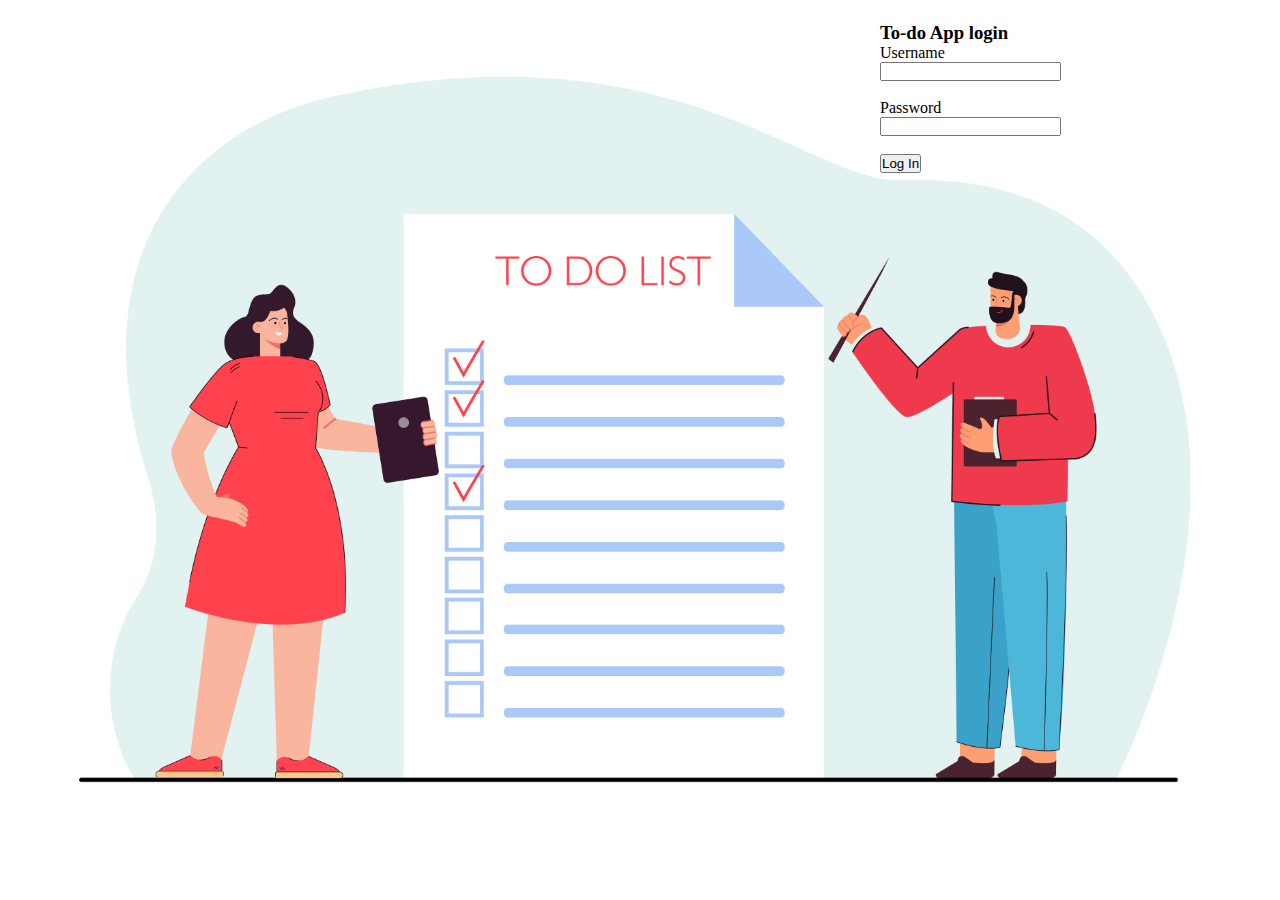
<file: index.html>
<!DOCTYPE html>
<html lang="en">

<head>
    <meta charset="UTF-8">
    <meta http-equiv="X-UA-Compatible" content="IE=edge">
    <meta name="viewport" content="width=device-width, initial-scale=1.0">
    <title>Login</title>
    <link rel="stylesheet" href="style.css">

    <link href="https://cdn.jsdelivr.net/npm/bootstrap@5.3.0-alpha3/dist/css/bootstrap.min.css" rel="stylesheet"
        integrity="sha384-KK94CHFLLe+nY2dmCWGMq91rCGa5gtU4mk92HdvYe+M/SXH301p5ILy+dN9+nJOZ" crossorigin="anonymous">
    <script src="https://cdn.jsdelivr.net/npm/bootstrap@5.3.0-alpha3/dist/js/bootstrap.bundle.min.js"
        integrity="sha384-ENjdO4Dr2bkBIFxQpeoTz1HIcje39Wm4jDKdf19U8gI4ddQ3GYNS7NTKfAdVQSZe"
        crossorigin="anonymous"></script>
</head>
<body class="index">
    <div class="container">
        <div class="row">
            
    <div class="login-page" id="loginform">
        <div class="form">
            <h3 class="text-left mb-3">To-do App login</h3>
            <label for="Username">Username</label>
            <br>
            <input type="text" id="username" class="input-field" required/>

            <br>
            <br>
            <label for="password">Password</label>
            <br>
            <input type="password" id="pwd" class="input-field" required>

            <br>
            <br>
            <button class type="login-button" onclick="login(todopage)">Log In</button>
        </form>
    </div>
</div>
<script src="todo.js"></script>
</body>
</html>
</file>
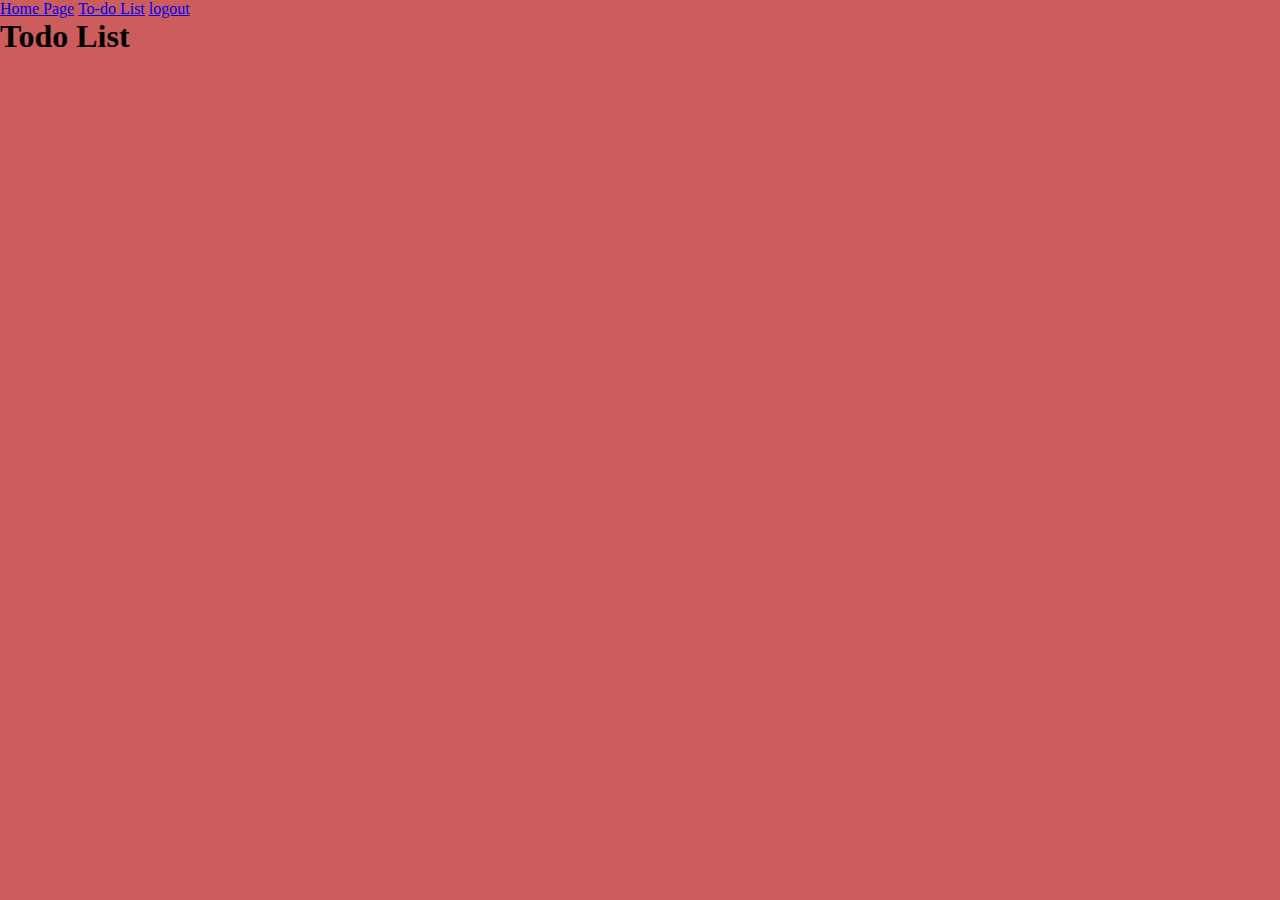
<file: todo.html>
<!DOCTYPE html>
<html lang="en">
<head>
    <meta charset="UTF-8">
    <meta http-equiv="X-UA-Compatible" content="IE=edge">
    <meta name="viewport" content="width=device-width, initial-scale=1.0">
    <title>ToDo Page</title>
    <link href="https://cdn.jsdelivr.net/npm/bootstrap@5.3.0-alpha3/dist/css/bootstrap.min.css" rel="stylesheet" integrity="sha384-KK94CHFLLe+nY2dmCWGMq91rCGa5gtU4mk92HdvYe+M/SXH301p5ILy+dN9+nJOZ" crossorigin="anonymous">
    <script src="https://cdn.jsdelivr.net/npm/bootstrap@5.3.0-alpha3/dist/js/bootstrap.bundle.min.js" integrity="sha384-ENjdO4Dr2bkBIFxQpeoTz1HIcje39Wm4jDKdf19U8gI4ddQ3GYNS7NTKfAdVQSZe" crossorigin="anonymous"></script>
    <link rel="stylesheet" href="style.css">
    <link rel="stylesheet" href="index.html">
    <link rel="stylesheet" href="homepage.html">
    <link rel="stylesheet" href="todo.html">


</head>
<body class="listpage">
    <!-- header -->
        <nav class="navbar bg-body-tertiary">
            <div class="container-fluid">
                <div id="demo">
                    <a class="navbar-brand" href="homepage.html">Home Page</a>
                    <a class="navbar-brand" href="todo.html">To-do List</a>
                    <a class="navbar-brand" href="index.html">logout</a>
                </div>
            </div>
        </nav>
        <!--header End-->
        <h1>Todo List</h1>
        <ul id="todo-list"></ul>
        <!--listpage end-->
        <script src="api.js"></script>
</body>
</html>
</file>
<file: style.css>
@import url(https://fonts.googleapis.com/css?family=Roboto:300);

* {
  margin: 0px;
  padding: 0px;
}

.about {

  margin-right: 20px;
  width: 40em;
  height: 30em;
  margin-top: 60px;

}

.formlog {
  margin-top: 10px;
  border: 1px;
  background-color: lightpink;
}
.form{
  margin-left: 55em;
  margin-top:22px;
  
}
.index{
  background-image: url(images/homeimg.jpg);
  background-size: cover;
  background-position-x: right;
}

#head {
  margin-top: 50px;
}

.logbtn {
  background-color: indianred;
  width: 100px;
  border: indianred;
  height: 2em;
  margin-left: 80px;

}

.homepage {
  background-image: url(images/img.jpg);
  background-size: cover;
  background-position-x: right;

}

.card {

  height: 16rem;
  text-align: center;
  float: left;
  margin-top: 260px;
  margin-left: 100px;

}

.card-title {
  padding-top: 30px;
}

.listpage {
  background-color: indianred;

}

#todo-list {
  font-size: medium;
  color: #f2f2f2;

}


.btn-primary {
  background: silver;
  color: black;
  border: solid;
}
</file>
